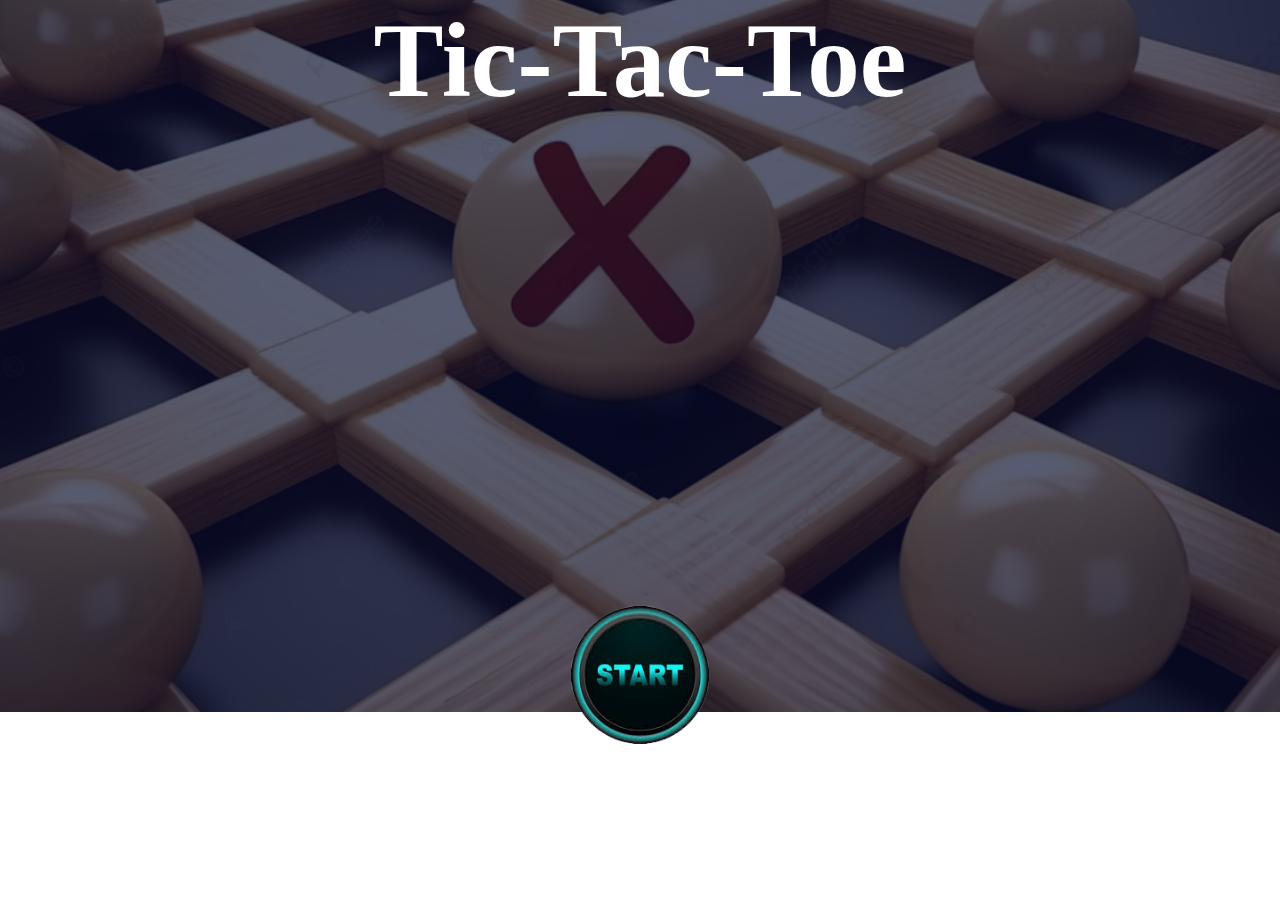
<file: index.html>
<!DOCTYPE html>
<html lang="en">
<head>
  <meta charset="UTF-8">
  <meta name="viewport" content="width=device-width, initial-scale=1.0">
  <title>Tic-Tac-Toe</title>
  <link rel="stylesheet" href="./style.css" />
</head>
<body>
  <div class="heading">
    <h1>Tic-Tac-Toe</h1>
  </div>
  <div class="start">
    <a href="./game.html">
      <img src="./assets/images/start.png" alt="start button">
    </a>
  </div>
</body>
</html>
</file>
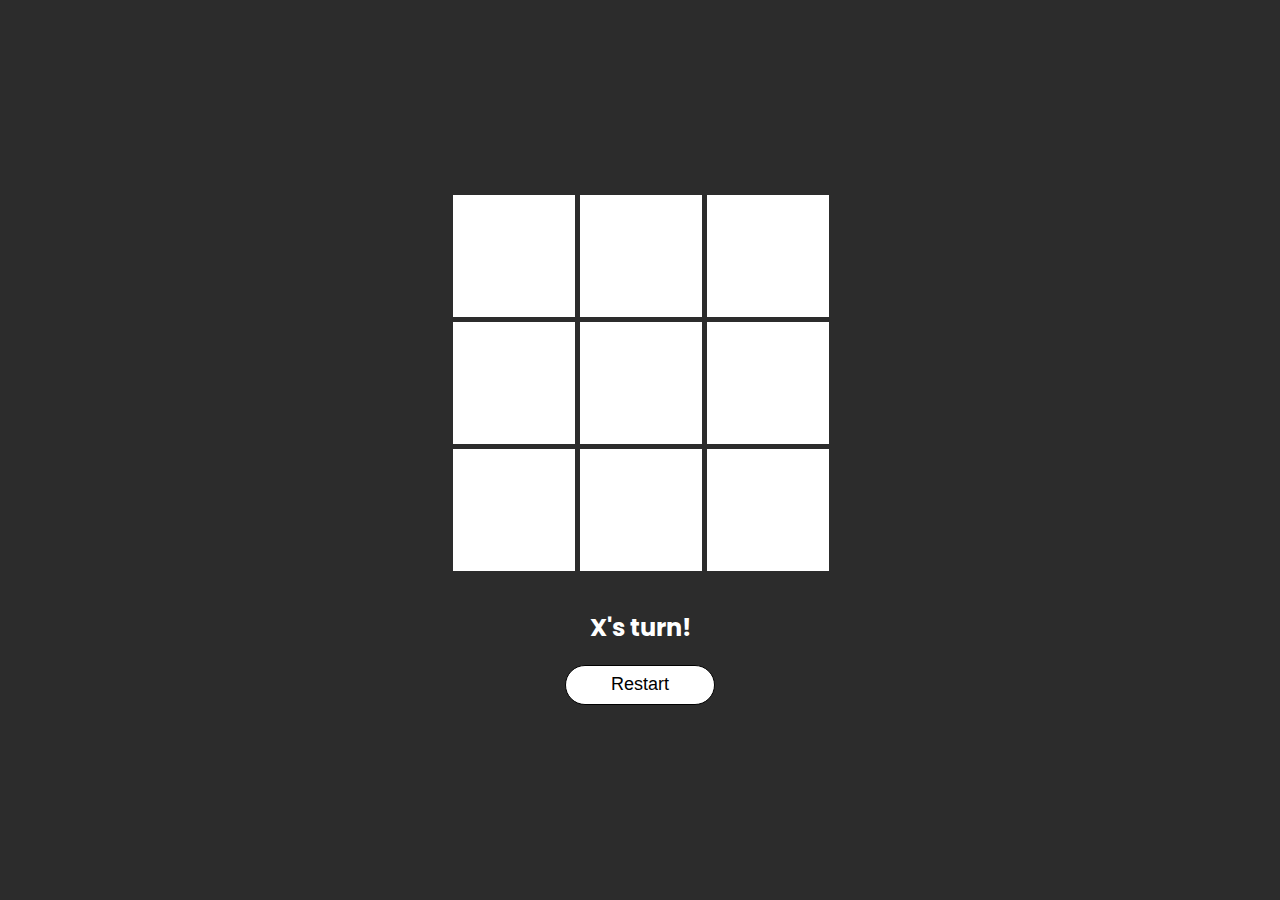
<file: game.html>
<!DOCTYPE html>
<html lang="en">
<head>
    <meta charset="UTF-8">
    <meta http-equiv="X-UA-Compatible" content="IE=edge">
    <meta name="viewport" content="width=device-width, initial-scale=1.0">
    <title>Tic Tac Toe</title>
    <link rel="stylesheet" href="styles.css">
    <link href="https://fonts.googleapis.com/css2?family=Poppins:wght@200&family=Roboto+Serif&display=swap" rel="stylesheet">
</head>
<body>
    <div id="board">
        <div class="square" id="square0"></div>
        <div class="square" id="square1"></div>
        <div class="square" id="square2"></div>
        <div class="square" id="square3"></div>
        <div class="square" id="square4"></div>
        <div class="square" id="square5"></div>
        <div class="square" id="square6"></div>
        <div class="square" id="square7"></div>
        <div class="square" id="square8"></div>
    </div>  
    <div id="endGame">
        <h2 id="endMessage">X's turn!</h2>
        <input type="button" value="Restart" id="restartButton" onclick="restartButton()"/>
    </div>
    <script src="script.js"></script>
</body>
</html>
</file>
<file: style.css>
*{
  margin: 0;
  padding: 0;
}

body{
  background-image: url(./assets/images/background-image.png);
  background-repeat: no-repeat;
  background-size: cover;
}

.heading h1{
  font-size: 105px;
  color: white;
  text-align: center;
}

.start {
  position: absolute;
  top: 75%; 
  left: 50%; 
  transform: translate(-50%, -50%);
  width: 100%; 
  text-align: center; 
}

.start img {
  width: auto; 
  max-width: 200px; 
  display: block; 
  margin: 0 auto; 
  position: relative; 
  bottom: 0; 
}
</file>
<file: styles.css>
body {  
  font-family: 'Poppins', sans-serif;
  color: #000000;
  background-color: #2C2C2C;
  display: flex;
  justify-content: center;
  align-items: center;
  flex-direction: column;
  height: 100vh;
  margin: 0;
}

h1 {
  text-align: center;
}

#board {
  width: 375px;
  height: 375px;
  display: grid;
  grid-template-columns: repeat(3, 1fr);
  grid-gap: 5px;
}

.square {
  width: 120px;
  height: 120px;
  border: 1px solid #FFFFFF;
  background-color: #FFFFFF;
  font-size: 40px;
  display: flex;
  justify-content: center;
  align-items: center;
}

.square:hover {
  background-color: #FFFFE0;
}

#endGame {
  margin-top: 20px;
  text-align: center;
}

#restartButton {
  display: block;
  margin-left: auto;
  margin-right: auto;
  height: 40px;
  width: 150px;
  background-color: #FFFFFF;
  border: 1px solid #000000;
  border-radius: 40px;
  font-size: 18px;
}

#restartButton:hover {
  background-color: #000000;
  color: #FFFFFF;
}

#endMessage{
  color: white;
}
</file>
